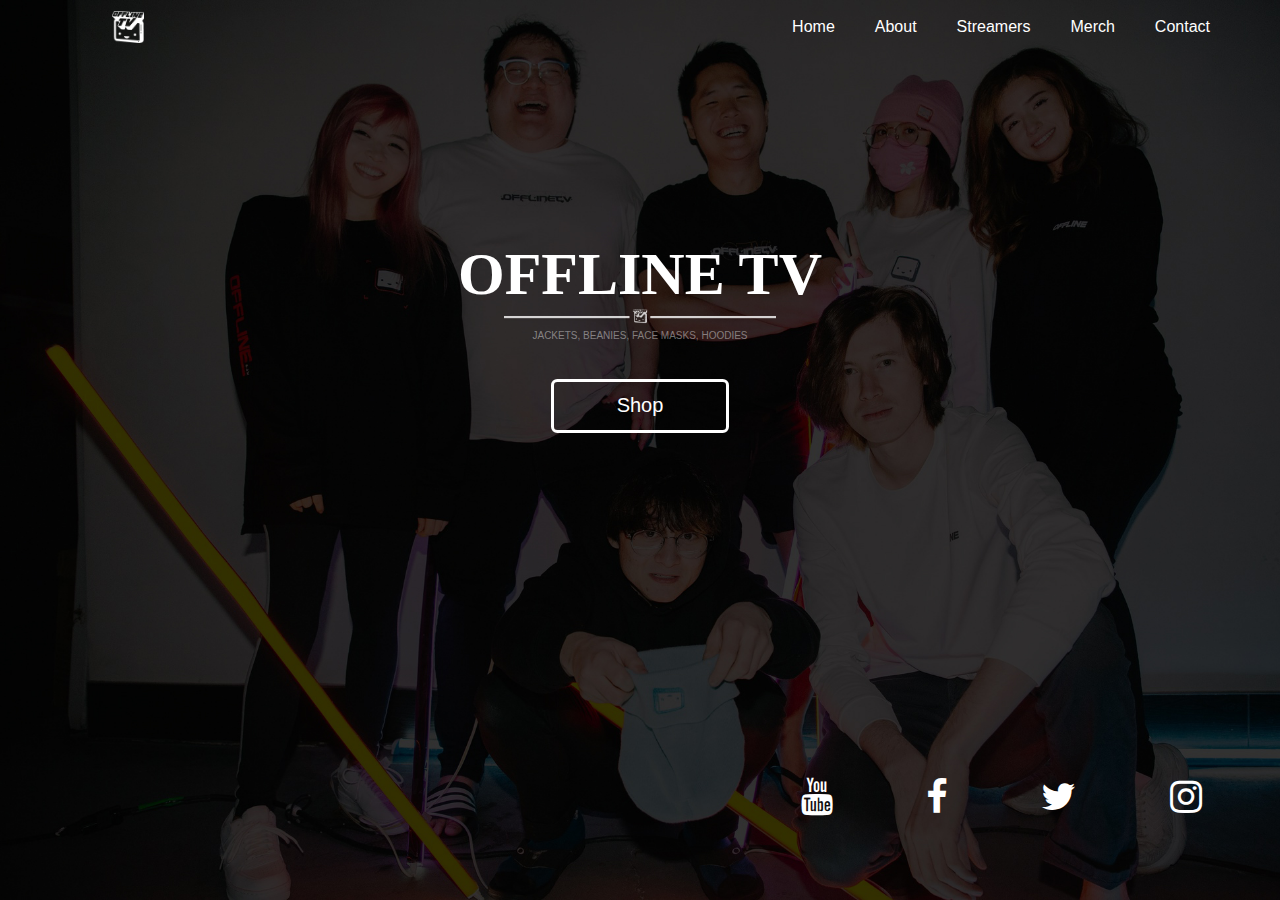
<file: Index.html>
<!DOCTYPE html>
<html lang="en">
<head>
    <meta charset="UTF-8">
    <meta http-equiv="X-UA-Compatible" content="IE=edge">
    <meta name="viewport" content="width=device-width, initial-scale=1.0">
    <title>OfflineTVMerch</title>
    <link rel="stylesheet" href="https://stackpath.bootstrapcdn.com/font-awesome/4.7.0/css/font-awesome.min.css" integrity="sha384-wvfXpqpZZVQGK6TAh5PVlGOfQNHSoD2xbE+QkPxCAFlNEevoEH3Sl0sibVcOQVnN" crossorigin="anonymous">
    <link rel="stylesheet"  type = "text/css" href="OfflineTVStyle.css">
</head>
<body style="background-image: url('img/OfflineTVImage1.jpg')" class= "backgroundDesign">
    <header class = "homePageHeader">
        <a href="/"><img src="img/OfflineTVLogo.png" class="logo"></a>
        <nav>
            <ul>

                <li><a href="/">Home</a></li>
                <li><a href="About.html">About</a></li>
                <li><a href="Streamers.html">Streamers</a></li>
                <li><a href="Merch.html">Merch</a></li>
                <li><a href="Contacts.html">Contact</a></li>
                <li><a href class="menu"><i class="fa fa-bars" aria-hidden="true"></i></a></li>
            </ul>
        </nav>
    </header>
    <main class="homePage">
        <h1>OFFLINE TV</h1>
        <img src="img/border.png" class = "border">
        <p class="subtitle">JACKETS, BEANIES, FACE MASKS, HOODIES</p>
        <button class="whiteBtn"><a href="Merch.html">Shop</a></button>
    </main>
    <footer class="homePageFooter">
        <ul>
            <li><a href="https://www.youtube.com/c/OfflineTVgg/featured"><i class="fa fa-youtube" aria-hidden="true"></i></a></li>
            <li><a href="https://www.facebook.com/OfflineTVgg/"><i class="fa fa-facebook" aria-hidden="true"></i></a></li>
            <li><a href="https://twitter.com/OfflineTV"><i class="fa fa-twitter" aria-hidden="true"></i></a></li>
            <li><a href="https://www.instagram.com/offlinetv/"><i class="fa fa-instagram" aria-hidden="true"></i></a></li>
        </ul>
    </footer>
</body>
</html>
</file>
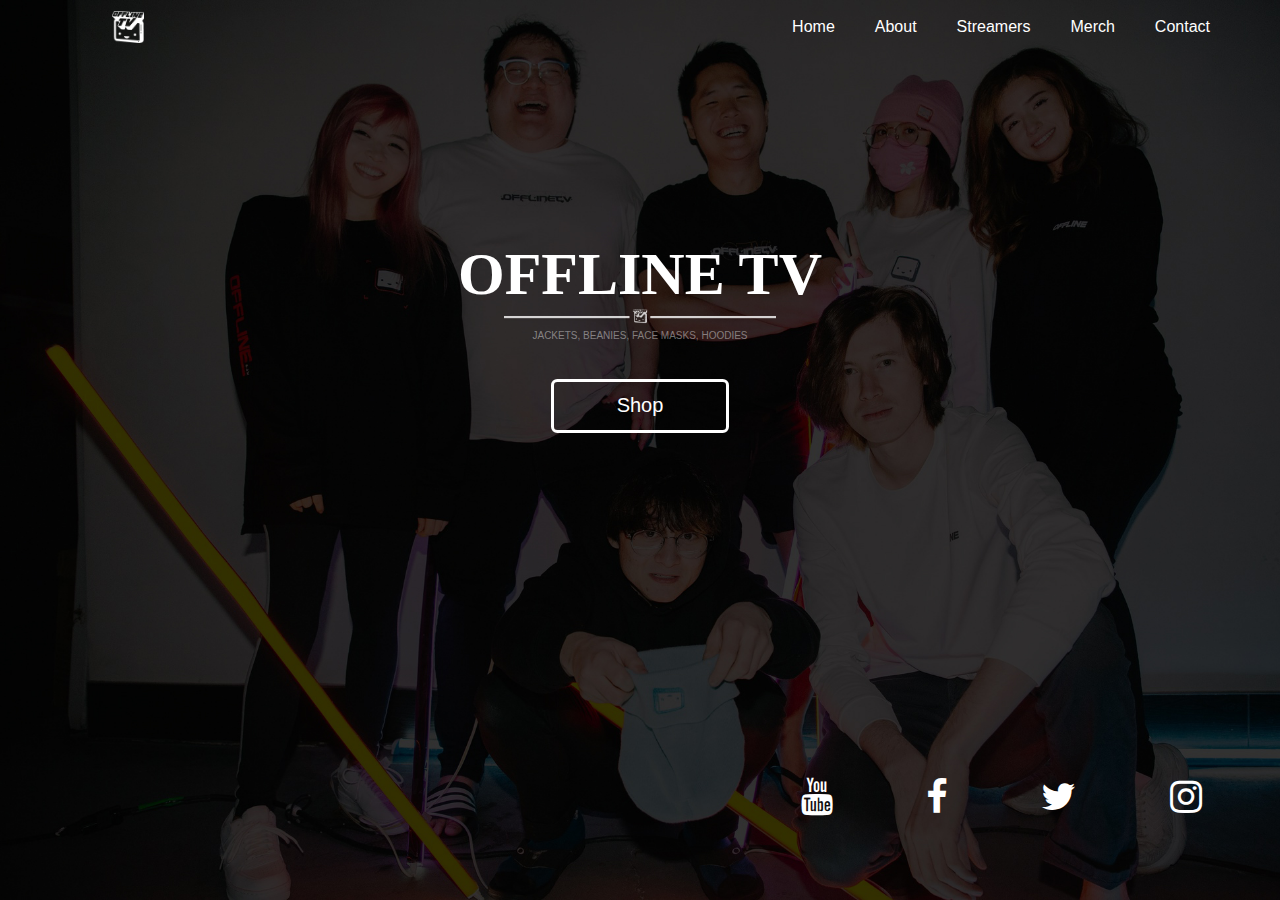
<file: index.html>
<!DOCTYPE html>
<html lang="en">
<head>
    <meta charset="UTF-8">
    <meta http-equiv="X-UA-Compatible" content="IE=edge">
    <meta name="viewport" content="width=device-width, initial-scale=1.0">
    <title>OfflineTVMerch</title>
    <link rel="stylesheet" href="https://stackpath.bootstrapcdn.com/font-awesome/4.7.0/css/font-awesome.min.css" integrity="sha384-wvfXpqpZZVQGK6TAh5PVlGOfQNHSoD2xbE+QkPxCAFlNEevoEH3Sl0sibVcOQVnN" crossorigin="anonymous">
    <link rel="stylesheet"  type = "text/css" href="OfflineTVStyle.css">
</head>
<body style="background-image: url('img/OfflineTVImage1.jpg')" class= "backgroundDesign">
    <header class = "homePageHeader">
        <a href="index.html"><img src="img/OfflineTVLogo.png" class="logo"></a>
        <nav>
            <ul>

                <li><a href="index.html">Home</a></li>
                <li><a href="About.html">About</a></li>
                <li><a href="Streamers.html">Streamers</a></li>
                <li><a href="Merch.html">Merch</a></li>
                <li><a href="Contacts.html">Contact</a></li>
                <li><a href class="menu"><i class="fa fa-bars" aria-hidden="true"></i></a></li>
            </ul>
        </nav>
    </header>
    <main class="homePage">
        <h1>OFFLINE TV</h1>
        <img src="img/border.png" class = "border">
        <p class="subtitle">JACKETS, BEANIES, FACE MASKS, HOODIES</p>
        <button class="whiteBtn"><a href="Merch.html">Shop</a></button>
    </main>
    <footer class="homePageFooter">
        <ul>
            <li><a href="https://www.youtube.com/c/OfflineTVgg/featured"><i class="fa fa-youtube" aria-hidden="true"></i></a></li>
            <li><a href="https://www.facebook.com/OfflineTVgg/"><i class="fa fa-facebook" aria-hidden="true"></i></a></li>
            <li><a href="https://twitter.com/OfflineTV"><i class="fa fa-twitter" aria-hidden="true"></i></a></li>
            <li><a href="https://www.instagram.com/offlinetv/"><i class="fa fa-instagram" aria-hidden="true"></i></a></li>
        </ul>
    </footer>
</body>
</html>
</file>
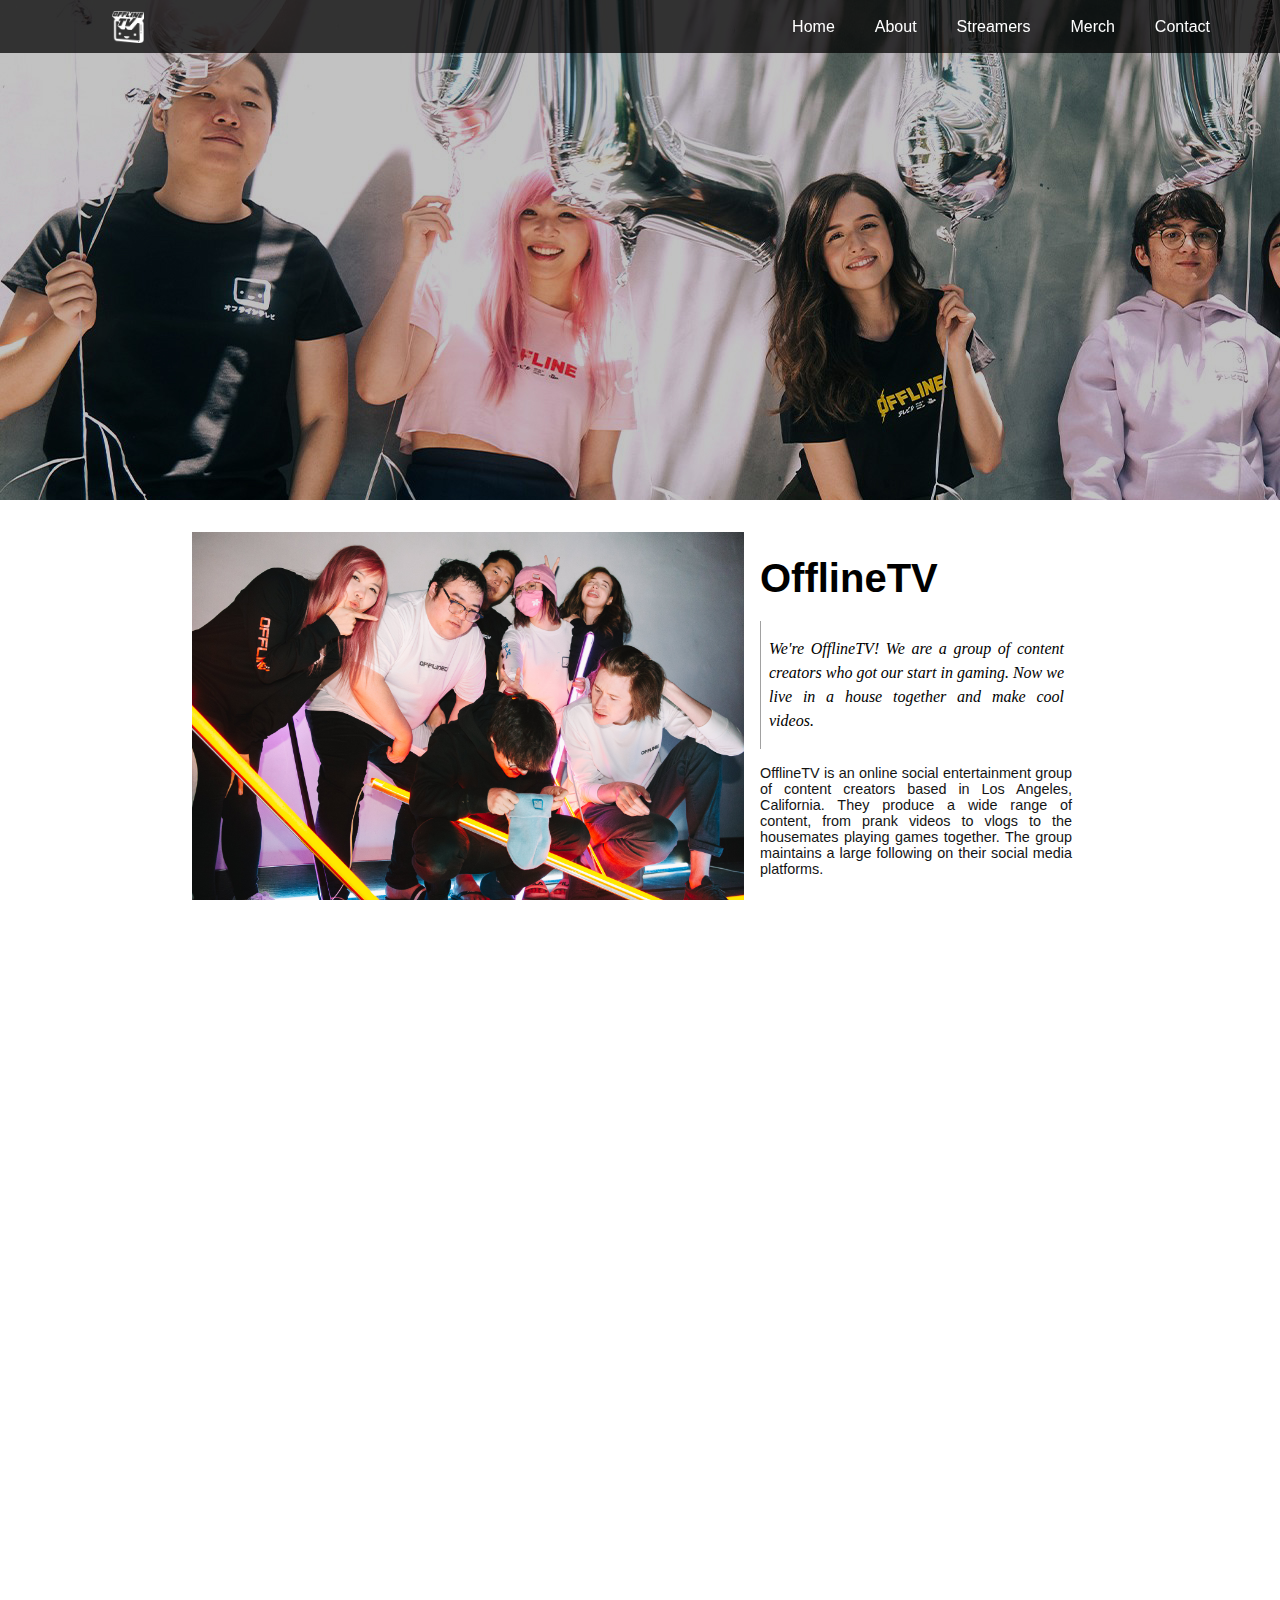
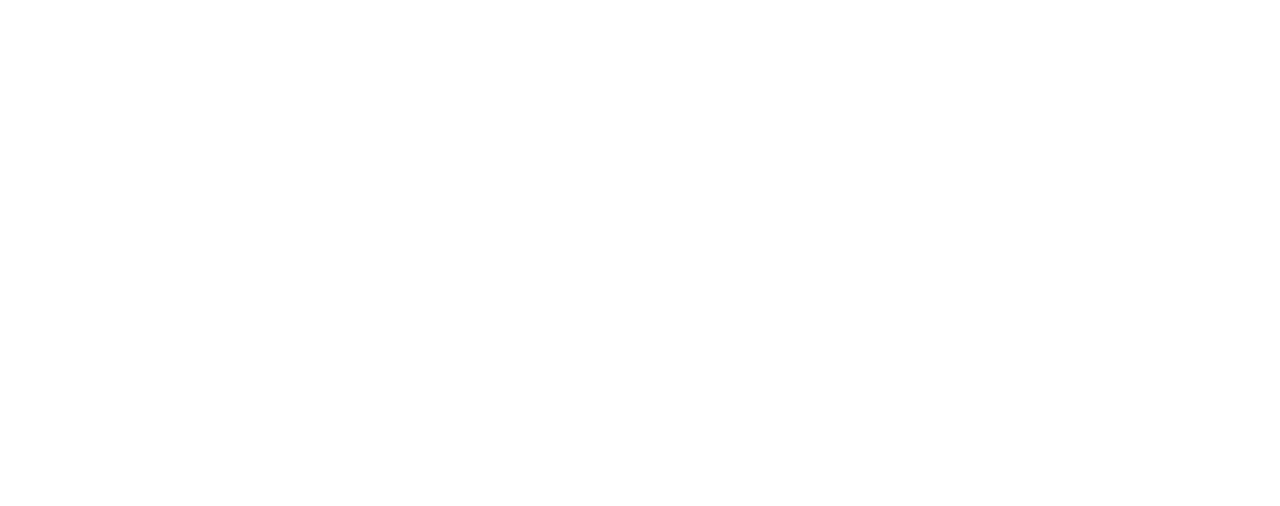
<file: About.html>
<!DOCTYPE html>
<html lang="en">
<head>
    <meta charset="UTF-8">
    <meta http-equiv="X-UA-Compatible" content="IE=edge">
    <meta name="viewport" content="width=device-width, initial-scale=1.0">
    <title>OfflineTVMerch#About</title>
    <link rel="stylesheet" href="https://stackpath.bootstrapcdn.com/font-awesome/4.7.0/css/font-awesome.min.css" integrity="sha384-wvfXpqpZZVQGK6TAh5PVlGOfQNHSoD2xbE+QkPxCAFlNEevoEH3Sl0sibVcOQVnN" crossorigin="anonymous">
    <link rel="stylesheet"  type = "text/css" href="OfflineTVStyle.css">
</head>
<body class= "backgroundDesign">
    <header>
        <a href="index.html"><img src="img/OfflineTVLogo.png" class="logo"></a>
        <nav>
            <ul>

                <li><a href="index.html">Home</a></li>
                <li><a href="About.html">About</a></li>
                <li><a href="Streamers.html">Streamers</a></li>
                <li><a href="Merch.html">Merch</a></li>
                <li><a href="Contacts.html">Contact</a></li>
                <li><a href class="menu"><i class="fa fa-bars" aria-hidden="true"></i></a></li>
            </ul>
        </nav>
    </header>
    <main>
        <div class="banner"></div>
        
        <article>
            <img src="img/OfflineTVImage3.jfif" class="articlePhoto backgroundDesign">
            <div class = "articleText">
                <h3 class="articleTitle">OfflineTV</h3>
                <p class="quote">We're OfflineTV! We are a group of content creators who got our start in gaming. Now we live in a house together and make cool videos.</p>
                <p class = "articleDescription">OfflineTV is an online social entertainment group of content creators based in Los Angeles, California. They produce a wide range of content, from prank videos to vlogs to the housemates playing games together. The group maintains a large following on their social media platforms.</p>

            </div>
        </article>
        
        <div>
            <center>
                <h1 class = "blackH1">History</h1>
                <p class = "articleText articleDescription centerText">OfflineTV was founded in 2017 by William "Scarra" Li and his manager at the time, Chris Chan. After previously attempting and failing at creating a successful content house, Li then went on to found OfflineTV. Its first four members were Scarra, Chris Chan, Based Yoona, and Pokimane.</p>
            </center>
            <div>
                <table>
                    <tr>
                        <td><p class = "tableText">OfflineTV has gained so much popularity throughout the year after the release of Among Us. Even the most popular youtubers have joined to play games with them, such as jacksepticeye, Pewdiepie, Dream, CinnamonToastKen, and more.</p></td>
                        <td class = "centerCircle"><img src="img/dot.png" class="dotSize"></td>
                        <td><p class="seasonNumber articleTitle">Season 5</p></td>
                    </tr>
                    <tr>
                        <td><p class="seasonNumber seasonRight articleTitle">Season 4</p></td>
                        <td class = "centerCircle"><img src="img/dot.png" class="dotSize"></td>
                        <td><p class = "tableText">Videos about what season and the casts are no longer made every year but OfflineTV continues to grow even more. It has gained more attention and a lot of their videos have improved. It was in this year that we also had to let go of one of the original casts of OfflineTV, Fedmyster.</p></td>
                    </tr>
                    <tr>
                        <td><p class = "tableText">OfflineTV has been growing more and more with new friends. Several streamers can be seen featured in their videos and some of the other non-content creater casts of  OfflineTV have decided to start their own careers as well in creating content for others to watch. Although we had to say good-bye to one of the loved casts, we also welcomed a new member of OfflineTV known as Michael Reeves.</p></td>
                        <td class = "centerCircle"><img src="img/dot.png" class="dotSize"></td>
                        <td><p class="seasonNumber articleTitle">Season 3</p></td>
                    </tr>
                    <tr>
                        <td><p class="seasonNumber seasonRight articleTitle">Season 2</p></td>
                        <td class = "centerCircle"><img src="img/dot.png" class="dotSize"></td>
                        <td><p class = "tableText">It has been 1 year since they first started that they released a season 2 video showing their house and the new casts that have joined. They are Disguised Toast, Albert Chang, Juan Ramos, Edison Park, and Yvonne. Most of the original cast are still around except Based Yoona and Pokelawls.</p></td>
                    </tr>
                    <tr>
                        <td><p class = "tableText">OfflineTV had just released their second video on July 9, 2017, about the OfflineTV house and the season 1 cast of OfflineTV which consisted of Scarra, Lily Pichu, Pokelawls, Pokimane, Based Yoona, Xell, TheMarkZ, and Fedmyster.</p></td>
                        <td class = "centerCircle"><img src="img/dot.png" class="dotSize"></td>
                        <td><p class="seasonNumber articleTitle">Season 1</p></td>
                    </tr>
                </table>
            </div>
        </div>
        
    </main>
    <footer class="genFooter">
        <ul>
            <li><a href="https://www.youtube.com/c/OfflineTVgg/featured"><i class="fa fa-youtube" aria-hidden="true" class= "socialMedia"></i></a></li>
            <li><a href="https://www.facebook.com/OfflineTVgg/"><i class="fa fa-facebook" aria-hidden="true" class= "socialMedia"></i></a></li>
            <li><a href="https://twitter.com/OfflineTV"><i class="fa fa-twitter" aria-hidden="true" class= "socialMedia"></i></a></li>
            <li><a href="https://www.instagram.com/offlinetv/"><i class="fa fa-instagram" aria-hidden="true" class= "socialMedia"></i></a></li>
        </ul>
        <p>Copyright © 2020, OFFLINETV. All Rights Reserved.</p>
        <p>Created by</p>
        <p>Reign Elaiza Larraquel</p>
    </footer>
</body>
</html>
</file>
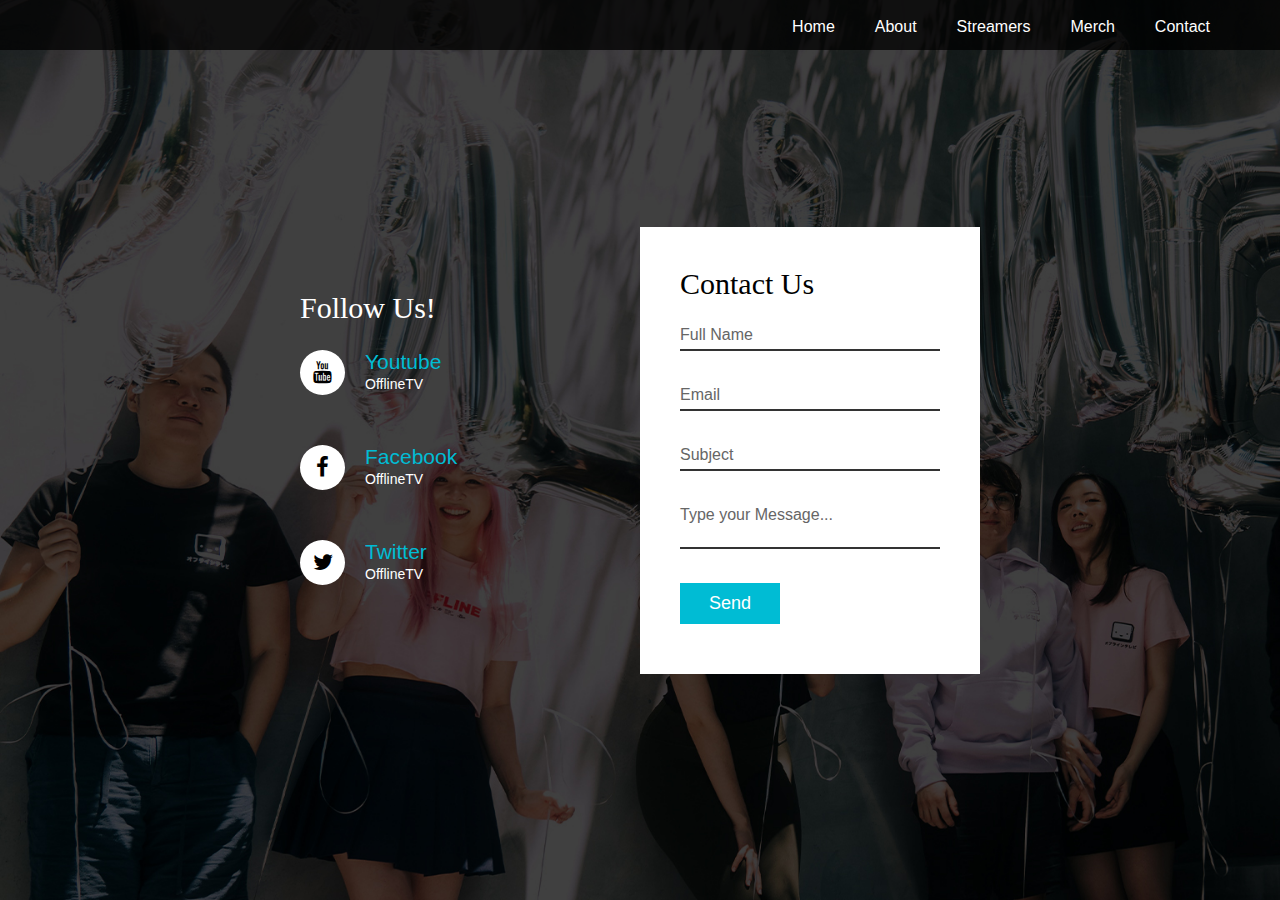
<file: Contacts.html>
<!DOCTYPE html>
<html lang="en">
<head>
    <meta charset="UTF-8">
    <meta http-equiv="X-UA-Compatible" content="IE=edge">
    <meta name="viewport" content="width=device-width, initial-scale=1.0">
    <title>OfflineTVMerch#Contacts</title>
    <link rel="stylesheet" href="https://stackpath.bootstrapcdn.com/font-awesome/4.7.0/css/font-awesome.min.css" integrity="sha384-wvfXpqpZZVQGK6TAh5PVlGOfQNHSoD2xbE+QkPxCAFlNEevoEH3Sl0sibVcOQVnN" crossorigin="anonymous">
    <link rel="stylesheet"  type = "text/css" href="contactStyle.css">
    <link rel="stylesheet"  type = "text/css" href="OfflineTVStyle.css">
</head>
<body class = "contactBG"> 
    <main>
        <header class = "genHeader">
            <a href="index.html"></a><img src="img/OfflineTVLogo.png" class="logo">
            <nav>
                <ul>
    
                    <li><a href="index.html">Home</a></li>
                    <li><a href="About.html">About</a></li>
                    <li><a href="Streamers.html">Streamers</a></li>
                    <li><a href="Merch.html">Merch</a></li>
                    <li><a href="Contacts.html">Contact</a></li>
                    <li><a href class="menu"><i class="fa fa-bars" aria-hidden="true"></i></a></li>
                </ul>
            </nav>
        </header>
        <section class="contact">
            <div class="container">
                <div class="contactInfo">
                    <h2>Follow Us!</h2>
                    <div class = "box"  >
                        <div class=icon><i class="fa fa-youtube" aria-hidden="true"></i></div>
                        <div class="text">
                            <h3 class="socialMedia">Youtube</h3>
                            <p><a href= "https://www.youtube.com/c/OfflineTVgg/featured">OfflineTV</a></p>
                        </div>
                    </div>
                    <div class = "box">
                        <div class=icon><i class="fa fa-facebook" aria-hidden="true"></i></div>
                        <div class="text">
                            <h3 class="socialMedia">Facebook</h3>
                            <p><a href= "https://www.facebook.com/OfflineTVgg/">OfflineTV</a></p>
                        </div>
                    </div>
                    <div class = "box">
                        <div class=icon><i class="fa fa-twitter" aria-hidden="true"></i></div>
                        <div class="text">
                            <h3 class="socialMedia">Twitter</h3>
                            <p><a href= "https://twitter.com/OfflineTV">OfflineTV</a></p>
                        </div>
                    </div>
                    
                </div>

                <div class="contactForm">
                <h2>Contact Us</h2>
                    <form  action="output.html"  method="GET">
                        <div class = "input-group">
                            <input type="text" id = "fUll-name" name = "Full Name" required ="required">
                            <span>Full Name</span>
                        </div>
        
                        <div class = "input-group">
                            <input type="email" id = "email" name = "Email" required = "required">
                            <span>Email</span>
                        </div>
        
                        <div class = "input-group">
                            <input type="text" id = "subject" name = "Subject" required ="required">
                            <span>Subject</span>
                        </div>
    
                        <div class = "input-group">
                            <textarea id="message" name="Message" required="required"></textarea>
                            <span>Type your Message...</span>    
                        </div>

                        <div class="input-group">
                            <input type= "submit" name="" value = "Send">
                        </div>
                        
                    </form>
                </div>
            </div>
        </section>

    </main>
    
</body>
</html>
</file>
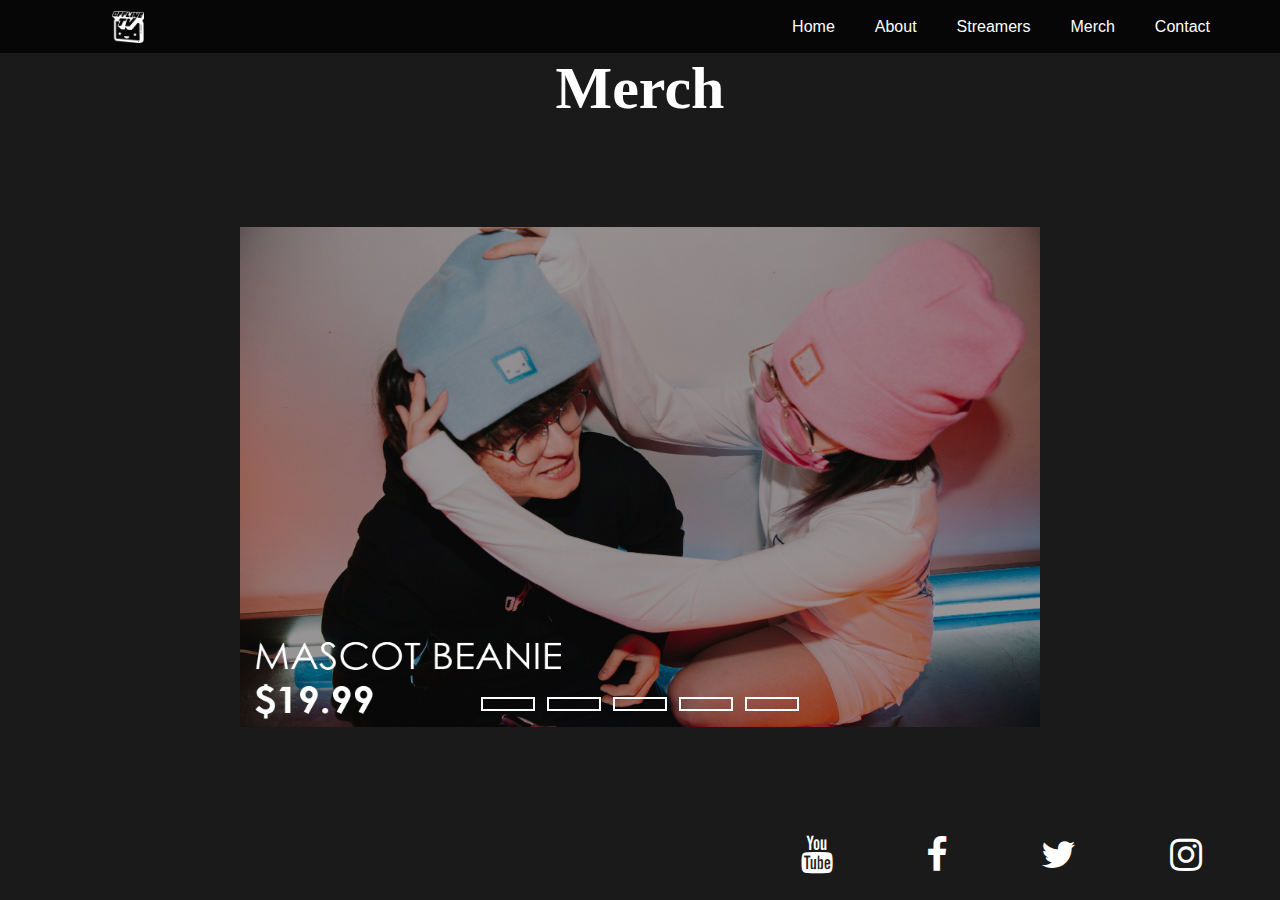
<file: Merch.html>
<!DOCTYPE html>
<html lang="en">
<head>
    <meta charset="UTF-8">
    <meta http-equiv="X-UA-Compatible" content="IE=edge">
    <meta name="viewport" content="width=device-width, initial-scale=1.0">
    <title>OfflineTVMerch#Merch</title>
    <link rel="stylesheet" href="https://stackpath.bootstrapcdn.com/font-awesome/4.7.0/css/font-awesome.min.css" integrity="sha384-wvfXpqpZZVQGK6TAh5PVlGOfQNHSoD2xbE+QkPxCAFlNEevoEH3Sl0sibVcOQVnN" crossorigin="anonymous">
    <link rel="stylesheet"  type = "text/css" href="OfflineTVStyle.css">
    <link rel="stylesheet" type="text/css" href="slideshow.css">
</head>
<body>
    <header>
        <a href="index.html"><img src="img/OfflineTVLogo.png" class="logo"></a>
        <nav>
            <ul>

                <li><a href="index.html">Home</a></li>
                <li><a href="About.html">About</a></li>
                <li><a href="Streamers.html">Streamers</a></li>
                <li><a href="Merch.html">Merch</a></li>
                <li><a href="Contacts.html">Contact</a></li>
                <li><a href class="menu"><i class="fa fa-bars" aria-hidden="true"></i></a></li>
            </ul>
        </nav>
    </header>
    <main>
        <center><h1 class="merchTitle">Merch</h1></center>

        <div class="slidershow middle">

            <div class="slides">
              <input type="radio" name="r" id="r1" checked>
              <input type="radio" name="r" id="r2">
              <input type="radio" name="r" id="r3">
              <input type="radio" name="r" id="r4">
              <input type="radio" name="r" id="r5">
              <div class="slide s1">
                <img src="img/img1.jpg" alt="">
              </div>
              <div class="slide">
                <img src="img/img2.jpg" alt="">
              </div>
              <div class="slide">
                <img src="img/img3.jpg" alt="">
              </div>
              <div class="slide">
                <img src="img/img4.jpg" alt="">
              </div>
              <div class="slide">
                <img src="img/img5.jpg" alt="">
              </div>
            </div>
      
            <div class="navigation">
              <label for="r1" class="bar"></label>
              <label for="r2" class="bar"></label>
              <label for="r3" class="bar"></label>
              <label for="r4" class="bar"></label>
              <label for="r5" class="bar"></label>
            </div>
          </div>
    </main>
    <footer class="homePageFooter merchFooter">
        <ul>
            <li><a href="https://www.youtube.com/c/OfflineTVgg/featured"><i class="fa fa-youtube" aria-hidden="true"></i></a></li>
            <li><a href="https://www.facebook.com/OfflineTVgg/"><i class="fa fa-facebook" aria-hidden="true"></i></a></li>
            <li><a href="https://twitter.com/OfflineTV"><i class="fa fa-twitter" aria-hidden="true"></i></a></li>
            <li><a href="https://www.instagram.com/offlinetv/"><i class="fa fa-instagram" aria-hidden="true"></i></a></li>
        </ul>
    </footer>
</body>
</html>
</file>
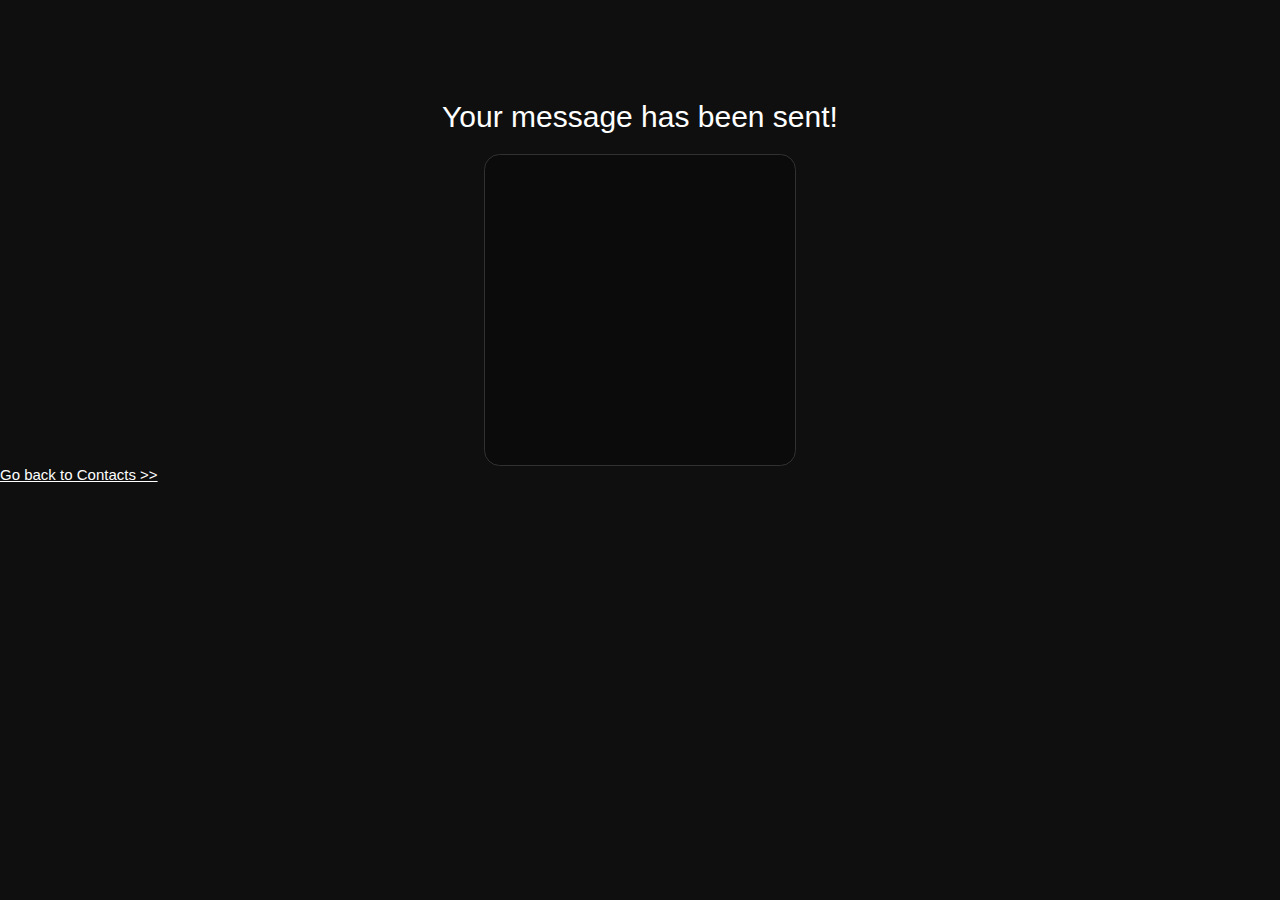
<file: output.html>
<!DOCTYPE html>
<html lang="en">
<head>
    <meta charset="UTF-8">
    <meta http-equiv="X-UA-Compatible" content="IE=edge">
    <meta name="viewport" content="width=device-width, initial-scale=1.0">
    <link rel="stylesheet"  type = "text/css" href="message.css">
    <title>OfflineTVMerch#Message</title>
</head>
<body>
    <p>Your message has been sent!</p>

    <div class = "messageBox">
        <div class = "content">
            <div id="forms"></div>
        
            <script>
        const list = document.getElementById('forms')
        new URLSearchParams(window.location.search).forEach((value,name) =>
        {
            
            list.append(`${name}: ${value}`)
            list.append(document.createElement('br'))
            list.append(document.createElement('br'))
        }
        )
            </script>
        </div>
        
    </div>

    <a href="Contacts.html" class="return">Go back to Contacts >></a>

</body>
</html>
</file>
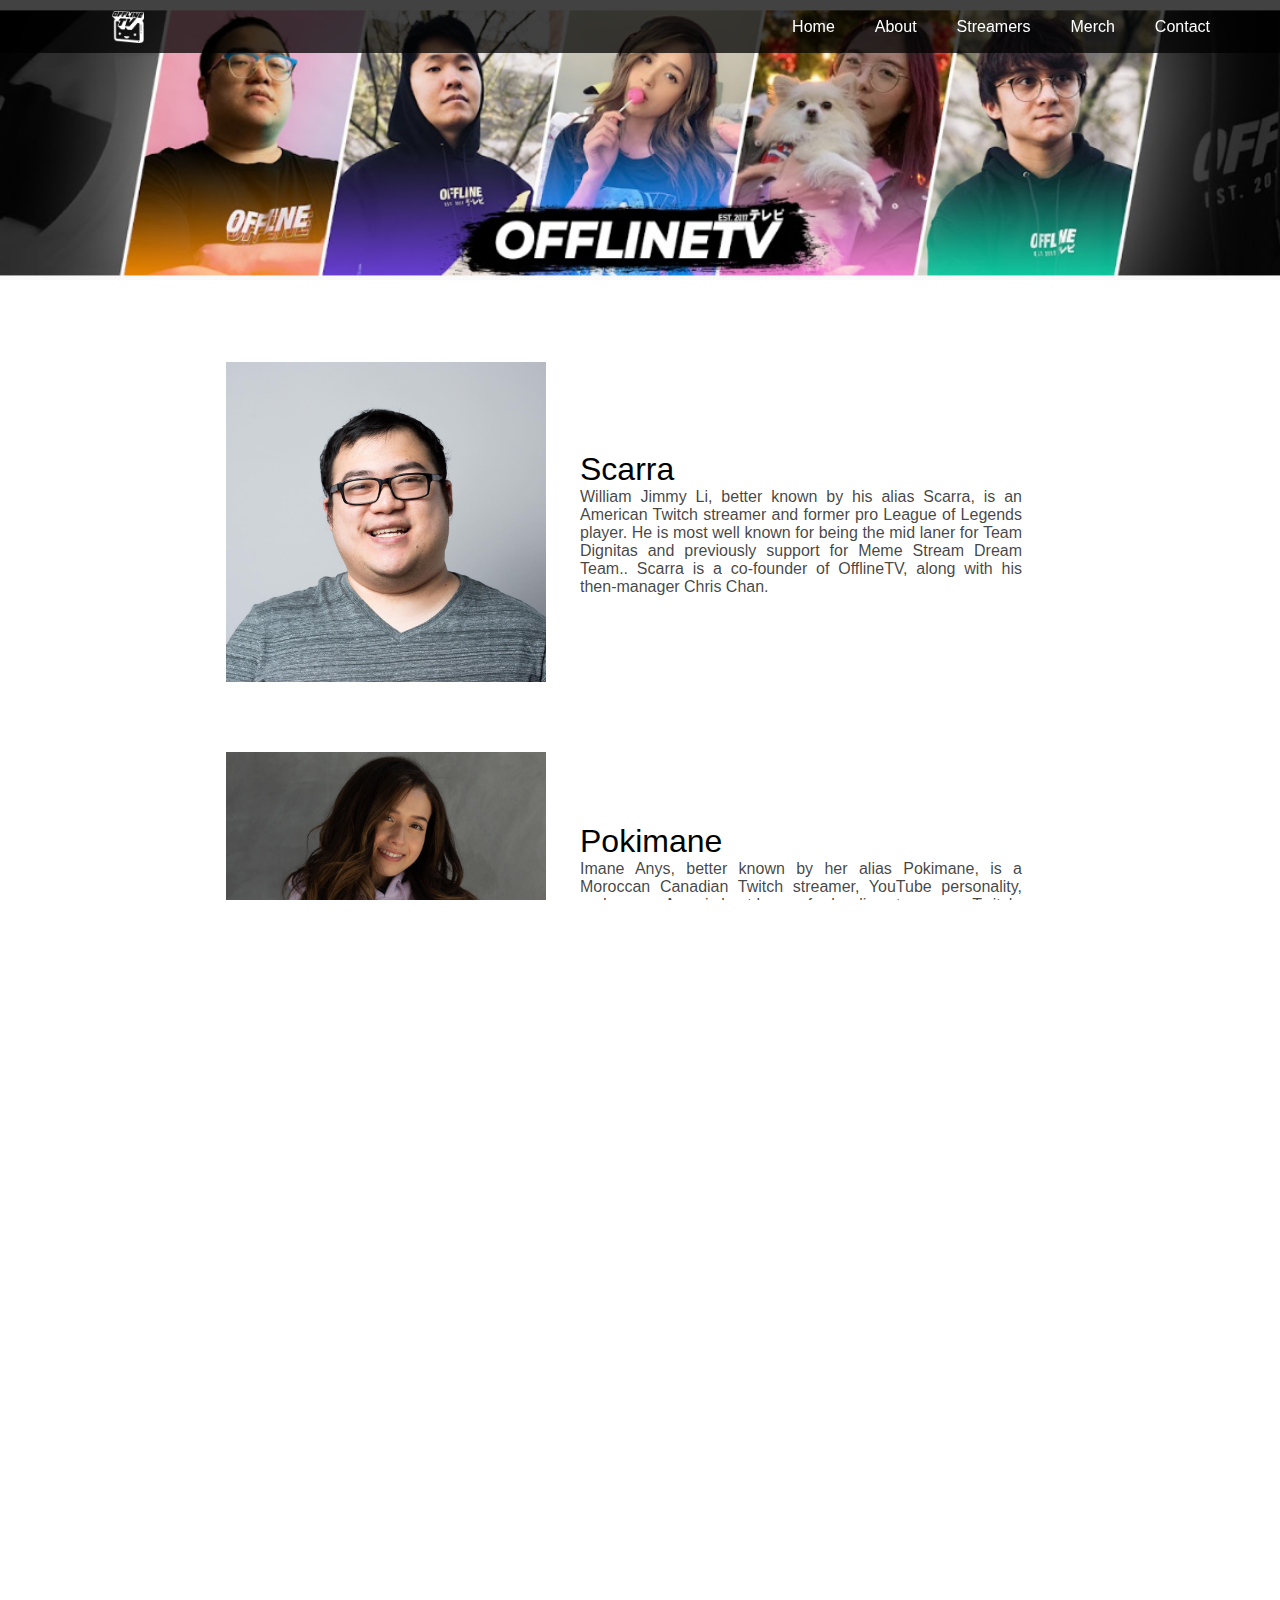
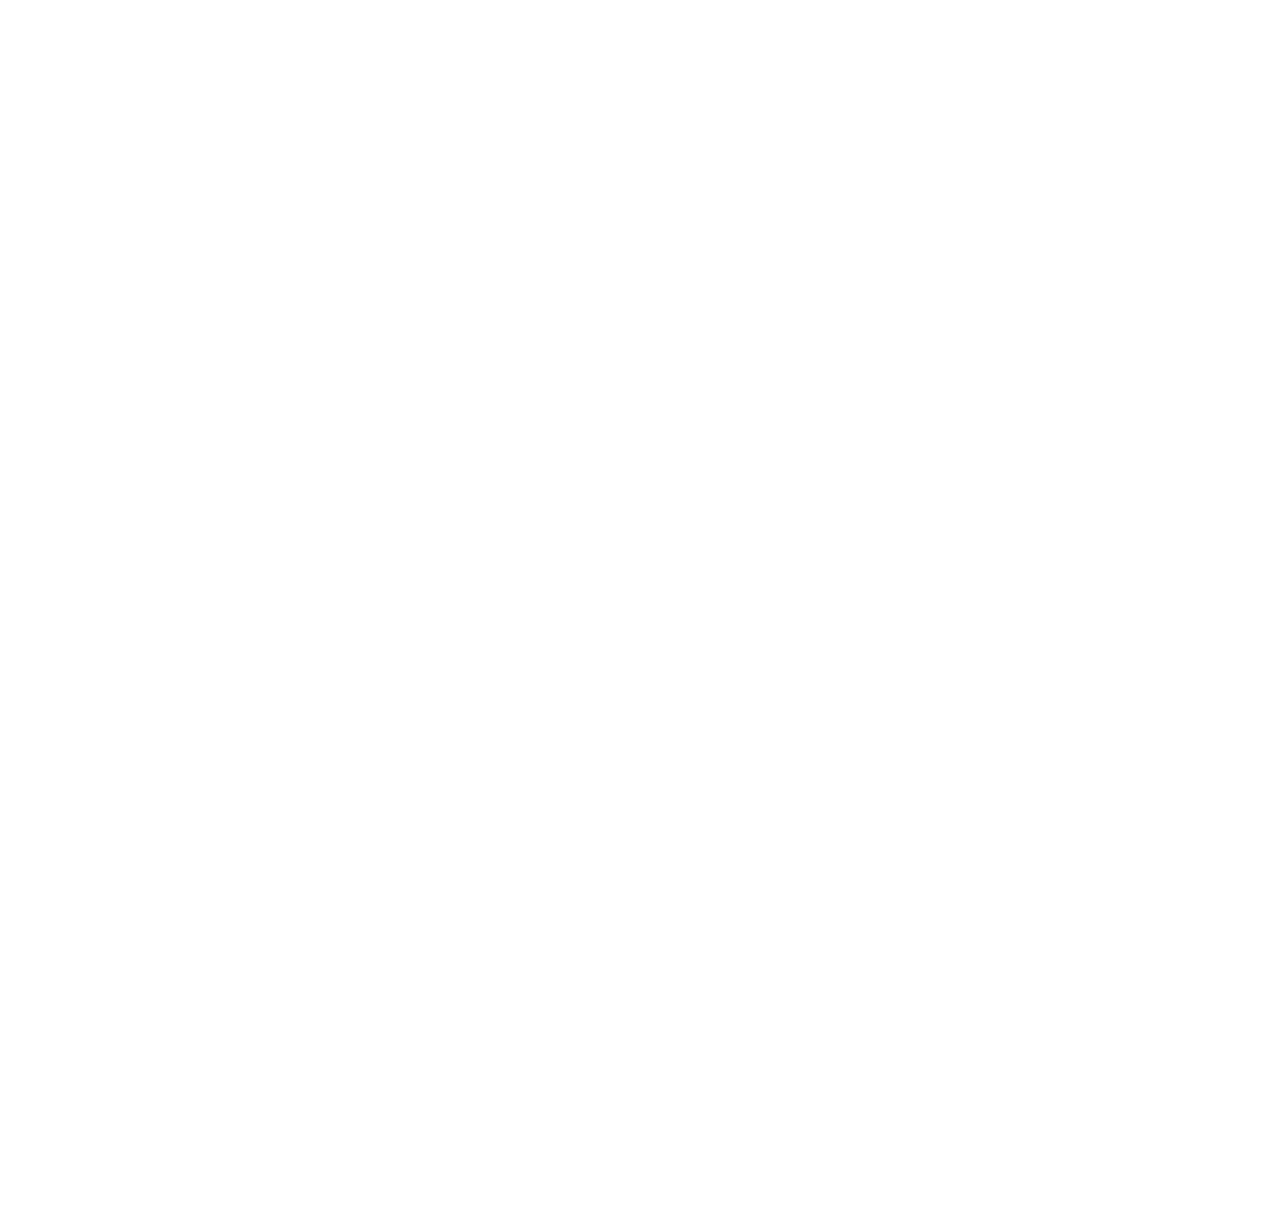
<file: Streamers.html>
<!DOCTYPE html>
<html lang="en">
<head>
    <meta charset="UTF-8">
    <meta http-equiv="X-UA-Compatible" content="IE=edge">
    <meta name="viewport" content="width=device-width, initial-scale=1.0">
    <title>OfflineTVMerch#Streamers</title>
    <link rel="stylesheet" href="https://stackpath.bootstrapcdn.com/font-awesome/4.7.0/css/font-awesome.min.css" integrity="sha384-wvfXpqpZZVQGK6TAh5PVlGOfQNHSoD2xbE+QkPxCAFlNEevoEH3Sl0sibVcOQVnN" crossorigin="anonymous">
    <link rel="stylesheet"  type = "text/css" href="OfflineTVStyle.css">
</head>
<body class= "backgroundDesign">
    <header>
        <a href="index.html"><img src="img/OfflineTVLogo.png" class="logo"></a>
        <nav>
            <ul>

                <li><a href="index.html">Home</a></li>
                <li><a href="About.html">About</a></li>
                <li><a href="Streamers.html">Streamers</a></li>
                <li><a href="Merch.html">Merch</a></li>
                <li><a href="Contacts.html">Contact</a></li>
                <li><a href class="menu"><i class="fa fa-bars" aria-hidden="true"></i></a></li>
            </ul>
        </nav>
    </header>
    <main>
        <img src = "img/OfflineTVImage4.png" class = "backgroundDesign bannerCast">
        
        <div>
            <table class = "cast">
                <tr>
                    <td><img src = "img/scarra.png" class = "castImage"></td>
                    <td>
                        <p class = "castName">Scarra</p>
                        <p class = "castDescription">William Jimmy Li, better known by his alias Scarra, is an American Twitch streamer and former pro League of Legends player. He is most well known for being the mid laner for Team Dignitas and previously support for Meme Stream Dream Team.. Scarra is a co-founder of OfflineTV, along with his then-manager Chris Chan.</p>
                    </td>
                </tr>
                <tr>
                    <td><img src = "img/poki.png" class = "castImage castImageRight"></td>
                    <td>
                        <p class = "castName">Pokimane</p>
                        <p class = "castDescription">Imane Anys, better known by her alias Pokimane, is a Moroccan Canadian Twitch streamer, YouTube personality, and gamer. Anys is best known for her live streams on Twitch, where she showcases her gaming experiences—most notably with League of Legends and Fortnite. Anys lived in the OfflineTV house until June of 2020 and subsequently moved in with fellow streamers, namely Valkyrae, in the following month.</p>
                    </td>
                </tr>
                <tr>
                    <td><img src = "img/lily.jfif" class = "castImage"></td>
                    <td>
                        <p class = "castName">Lily Pichu</p>
                        <p class = "castDescription">Lily Ki, also known as LilyPichu, is an American Twitch streamer, musician, and YouTube personality. Lily gained popularity in 2011 when she released her song "I'll Quit LoL," amassing over 7 million views on YouTube. Her YouTube channel consists of animations, vlogs, songs, art, and piano covers while her Twitch stream consists of League of Legends, IRL content, art, and music.</p>
                    </td>
                </tr>
                <tr>
                    <td><img src = "img/JeremyWang.jpg" class = "castImage castImageRight"></td>
                    <td>
                        <p class = "castName">Disguised Toast</p>
                        <p class = "castDescription">Jeremy Wang, better known by his alias Disguised Toast, is a Canadian Twitch streamer who rose to fame playing Hearthstone. He got his alias from a Hearthstone card named SI:7 Agent, whose saying when played is "This guy's toast," which the community joked that it sounded like "disguised toast" instead. Wang began his activity in the Hearthstone community by making infographics and YouTube videos of unusual card interactions that he shared on Reddit. Wang covered his face with a toast-shaped cardboard mask with sunglasses when he began streaming until he revealed his face by mistake in October 2016. In October 2017, Wang joined OfflineTV.</p>
                    </td>
                </tr>
                <tr>
                    <td><img src = "img/yvonne.jfif" class = "castImage"></td>
                    <td>
                        <p class = "castName">Yvonnie</p>
                        <p class = "castDescription">Yvonne Ng, also known as Yvonnie, is a Canadian Twitch streamer. She is the current house manager for OfflineTV. She joined the group in 2018 after being a friend to Pokimane for several years. On January 31, 2020, however, Yvonne started uploading IRL videos on her YouTube channel, yvonnie.</p>
                    </td>
                </tr>
                <tr>
                    <td><img src = "img/michael.jpg" class = "castImage castImageRight"></td>
                    <td>
                        <p class = "castName">Michael Reeves</p>
                        <p class = "castDescription">Michael Reeves is an American Twitch streamer and YouTube personality known for his comedic engineering videos and eccentric on-camera persona. Michael previously worked as a software developer in Hawaii. His first video, "The Robot That Shines a Laser in Your Eye" posted in April 2017, went viral. Since then, he has become known for his humorous yet complex and technically impressive projects. He made his debut into Twitch streaming in June 2020, where he streams both video games and technology work. After much speculation, he was officially announced as a member of OfflineTV in December 2019.</p>
                    </td>
                </tr>
            </table>

        </div>
    </main>
    <footer class="genFooter">
        <ul>
            <li><a href="https://www.youtube.com/c/OfflineTVgg/featured"><i class="fa fa-youtube" aria-hidden="true" class= "socialMedia"></i></a></li>
            <li><a href="https://www.facebook.com/OfflineTVgg/"><i class="fa fa-facebook" aria-hidden="true" class= "socialMedia"></i></a></li>
            <li><a href="https://twitter.com/OfflineTV"><i class="fa fa-twitter" aria-hidden="true" class= "socialMedia"></i></a></li>
            <li><a href="https://www.instagram.com/offlinetv/"><i class="fa fa-instagram" aria-hidden="true" class= "socialMedia"></i></a></li>
        </ul>
        <p>Copyright © 2020, OFFLINETV. All Rights Reserved.</p>
        <p>Created by</p>
        <p>Reign Elaiza Larraquel</p>
    </footer>
</body>
</html>
</file>
<file: OfflineTVStyle.css>
* {
    margin:0;
    padding:0;
    border:0;
    outline:0;
}

html, body{
    background-color: rgb(255, 255, 255);
    color: rgb(0, 0, 0);
    width: 100%;
    height: 100%;
    margin: 0px;
    padding: 0px;
    overflow-x: hidden; 
}

.backgroundDesign {
    display:block;
    max-width: 100%;
    background-size: cover;
    background-color: rgb(255, 255, 255);
    background-repeat: no-repeat;
}

.bannerCast {
    width:100%
}

.logo{
    height:2em;
    padding:4em;
    margin:0;
    float:left;
    padding-left: 7em;
    padding-top:0.5em;
}

header {
    display:block;
    top:0;
    width:100%;
    height: 3.125em;
    padding-top: 0.1875em;
    background-color: rgba(0, 0, 0, 0.74);
    overflow: hidden;
      position: absolute;
      z-index:1;
    
}

.homePageHeader{
    background-color: transparent;
}

nav{
    float:right;
    padding-right: 0.625em;
    padding-top:0.625em;
    overflow: hidden;
}

nav a:visited, nav a:link{
    color: white;
    text-decoration: none;
    font-family: 'arial';
}


nav > ul {
    display: flex;
    padding:0;
}

nav > ul > li {
    display:block;
    padding-left: 0.9375em;
    padding-right: 0.9375em;
    list-style: none;
    margin: 0.3125em;    
}

nav a:hover,  a:hover{
    color:rgb(21, 199, 243);
}

nav a:active{;
    border-bottom: 1px solid rgb(255, 255, 255);
}

.menu{
    display: none;
}

.homePage {
    padding-top:15em;
    text-align: center;
    height:57%;
}

h1 {
    color: rgb(255, 255, 255);
    font-family:'Oswald Regular';
    font-size: 3.75em;
}

h2{
    color: rgb(0, 0, 0);
    font-family:'Oswald Regular';
    font-size: 3em;

}

h3{
    font-size: 2.5em;
    padding-bottom: 0.1em;
    font-family: 'Roboto', Helvetica, Arial, sans-serif;
    font-style: bold;
}

h4{
    font-size: 2em;
}

.subtitle {
    color:rgb(221, 220, 220, 0.5);
    font-family: 'Arial';
    font-size: 0.625em;
}

.border{
    max-height: 1.0625em;
    opacity: 0.8;
}

.whiteBtn {
    font-family: "Arial";
    background-color: transparent;
    color:rgb(255, 255, 255);
    font-size: 1.25em;
    padding: 0.625em 3.125em;
    border-radius: 0.3125em;
    border: 0.1875em solid rgb(255, 255, 255);
    margin-top:1.875em;
    cursor:pointer;
    
}

button a:visited, button a:link{
    color:rgb(255, 255, 255);
    text-decoration: none;
    font-family: 'arial';
}

.homePageFooter{
    text-align: right;
    display: absolute;
    font-size: 1.5625em;
    padding-right: 1.25em;

}

.homePageFooter ul{
    color:white;
    display: flex;
    align-items:flex-end;
    justify-content: flex-end;

}

footer ul li{
    list-style: none;
    display: flex;

}

.homePageFooter a{
    color:white;
    padding: 0.625em 1.25em;
}

.banner{
    width:100%;
    position: relative;
    background: url(img/OfflineTVImage2.jpg);
    height: 500px;
    overflow: hidden;
}

article {
    display: flex;
    padding: 2em 12em;
}

.articlePhoto{
    max-height: 23em;
}

.articleTitle, .castName{
    font-family: Roboto, Helvetica, Arial, sans-serif;
    font-style: bold;

}

.quote{
    border-left: 0.12em solid rgba(78, 78, 78, 0.534);
    padding:1em 0.5em;
    margin: 1em 0;
    font-family: 'Gelasio', serif;
    font-style: italic;
    line-height: 1.5em;
}

.articleText, .castDescription{
    font-family: Roboto, Helvetica, Arial, sans-serif;
    padding: 0 1em;
    margin: auto;
    text-align: justify;
}

.articleDescription{
    font-size: 0.9em;
    color: rgb(20, 20, 20);
}

.blackH1{
    color: black;
}

.centerText{
    padding: 0.5em 14em;
    text-align: center;
}

.dotSize{
    max-height: 2em;
}

table{
    width:100%;
    table-layout: fixed;
    padding: 0 14em;
    margin:auto;
    padding-top: 3em;
}

.cast {
table-layout: auto;
}

.centerCircle{
    width:15%;
    text-align: center;
    height:10em;
}


.seasonNumber {
    font-style: bold;
    font-size: 2em;
    
}

.seasonRight {
    text-align: right;
}

.tableText {
    padding: 1.1em;
    color: whitesmoke;
    border-radius: 1em;
    background-color: rgba(0, 0, 0, 0.7);
}

.genFooter{
    padding: 1em 0;
    text-align: center;
    color: rgb(255, 255, 255);
    background-color: rgb(20, 20, 20);
}

.merchFooter{
    position: absolute;
    bottom: 0;
    right: 0;
}

footer p {
    padding-bottom: 0.4em;
}

footer a{
    padding: 0 1em;
    padding-bottom: 0.5em;
    color:rgb(255, 255, 255);
    font-size: 1.5em;
}

footer ul{
    display: flex;
    align-items:center;
    justify-content: center;

}

.castImage {
    max-width: 20em;
    padding: 2em 0;
}

.castName{
    font-size: 2em;
    padding: 0 1em;
}

.castDescription {
    font-size: 1em;
    color: rgba(0, 0, 0, 0.74);
    padding: 0 2em;
}

.castImageRight {
    text-align: right;
}




@media screen and (max-width:700px){
    nav a:not(.menu){
        display: none;
    }

    .menu{
        display:block;
    }

    .logo{
        padding-left: 2em;
    }

    h1{
        font-size: 2.5em;
    }
    
    .subtitle{
        font-size: 0.8125em;
    }

    body{
        background-position: center;
    }

    .homePageFooter{
        padding-right: 0.5em;
    }

    .homePageFooter a{
        padding-left: 0.5em;
        padding-right: 0.5em;

    }

    header {
        background-color: rgb(0, 0, 0);
        height: 2.9em;
        padding-top:0;
        
    }

    .banner{
        padding-top: 2.9em;
        position: block;
    }

    .bannerTitle{
        position: block;
        color: black;
        top:4.5em;
        padding-left: 0.2em;
        }
    
}
</file>
<file: contactStyle.css>
@import url('https://fonts.googleaplis.com/css2?family=Poppins:wght@200;300;400;500;600;700;800;900&display=swap');

* {
    margin: 0;
    padding: 0;
    box-sizing: border-box;
    font-family: 'Poppins', sans-serif;
}

.contactBG{
    background: url(img/OfflineTVImage5.jpg);
    background-size: cover;
}

.contact{
    position: relative;
    min-height: 100vh;
    padding: 50px 300px;
    display: flex;
    justify-content: center;
    align-items: center;
    flex-direction: column;
    
}

.container {
    width: 100%;
    display: flex;
    justify-content: center;
    align-items: center;
}

.container .contactInfo{
    width: 50%;
    display: flex;
    flex-direction: column;
}

.container .contactInfo .box{
    position: relative;
    padding: 25px 0;
    display: flex;
}

.container .contactInfo .box .icon {
    min-width: 45px;
    height: 45px;
    background: #fff;
    display: flex;
    justify-content: center;
    align-items: center;
    border-radius: 50%;
    font-size: 22px;

}

.container .contactInfo .box .text {
    display: flex;
    margin-left: 20px;
    font-size: 14px;
    color: #fff;
    flex-direction: column;
    font-weight: 300;

}

.container .contactInfo .box .text h3{
    font-weight: 500;
    color: #00bcd4;
}

.socialMedia {
    font-family: 'Poppins', sans-serif;
    font-style: normal;
    font-size: 1.5em;
}

.contactForm{
    width: 50%;
    padding: 40px;
    background: rgb(255, 255, 255);
}
.contactInfo h2,
.contactForm h2{
    font-size: 30px;
    color: rgb(255, 255, 255);
    font-weight: 300;
}

.contactForm h2 {
    color: black;
}


.contactForm .input-group{
    position: relative;
    width: 100%;
    margin-top: 10px;
}

.contactForm .input-group input, .contactForm .input-group textarea{
    width: 100%;
    padding: 5px 0;
    font-size: 16px;
    margin: 10px 0;
    border: none;
    border-bottom:  2px solid #333;
    outline: none;
    resize: none;
}

.contactForm .input-group span{
    position: absolute;
    left: 0;
    padding: 5px 0;
    font-size: 16px;
    margin: 10px 0;
    pointer-events: none;
    transition: 0.5s;
    color: #666;
}

.contactForm .input-group input:focus ~ span,
.contactForm .input-group input:valid ~ span,
.contactForm .input-group textarea:focus ~ span,
.contactForm .input-group textarea:valid ~ span{
    color: #2636c5;
    font-size: 12px;
    transform: translateY(-20px);
}


.contactForm .input-group input[type="submit"] {
    width: 100px;
    background: #00bcd4;
    color: #fff;
    border: none;
    cursor: pointer;
    padding: 10px;
    font-size: 18px;
}

.box a:visited, .box a:link{
    color: white;
    text-decoration: none;
    font-family: 'arial';
}

@media (max-width:991px){
    .contact
    {
        padding: 50px;
    }

    .container {
        flex-direction: column;
    }

    .container .contactInfo {
        margin-bottom: 40px;
    }

    .container .contactInfo,
    .contactForm {
        width: 100%;
    }
}
</file>
<file: slideshow.css>
body{
    margin: 0;
    padding: 0;
    background: #1a1a1a;
  }
  .slidershow{
    width: 800px;
    height: 500px;
    overflow: hidden;
  }
  .middle{
    position: absolute;
    top: 53%;
    left: 50%;
    transform: translate(-50%,-50%);
  }
  .navigation{
    position: absolute;
    bottom: 10px;
    left: 50%;
    transform: translateX(-50%);
    display: flex;
  }
  .bar{
    width: 50px;
    height: 10px;
    border: 2px solid #fff;
    margin: 6px;
    cursor: pointer;
    transition: 0.4s;
  }
  .bar:hover{
    background: #fff;
  }
  
  input[name="r"]{
      position: absolute;
      visibility: hidden;
  }
  
  .slides{
    width: 500%;
    height: 100%;
    display: flex;
  }
  
  .slide{
    width: 20%;
    transition: 0.6s;
  }
  .slide img{
    width: 100%;
    height: 100%;
  }
  
  #r1:checked ~ .s1{
    margin-left: 0;
  }
  #r2:checked ~ .s1{
    margin-left: -20%;
  }
  #r3:checked ~ .s1{
    margin-left: -40%;
  }
  #r4:checked ~ .s1{
    margin-left: -60%;
  }
  #r5:checked ~ .s1{
    margin-left: -80%;
  }

  .merchTitle{
      padding-top: 0.9em;
  }

  @media screen and (max-width:700px){
    .slidershow{
        width: 500px;
        height: 320px;
    }

    .merchTitle{
        padding-top: 3em;
    }

    .navigation{
        bottom: 0px;
    }

    .bar{
        width: 20px;
        height: 5px;
        margin: 8px;
    }
}
</file>
<file: message.css>
@import url('https://fonts.googleaplis.com/css2?family=Poppins:wght@200;300;400;500;600;700;800;900&display=swap');

* {
    margin: 0;
    padding: 0;
    font-family: 'Poppins', sans-serif;
}

body {
    background: rgb(15, 15, 15);
    color: #fff;
}
p {
    color: #fff;
    text-align: center;
    padding-top: 100px;
    padding-bottom: 20px;
    font-size: 30px;
}
.messageBox{
    max-width: 300px;
    margin: auto;
    background: rgba(0, 0, 0, 0.205);
    height:300px;
    padding-top: 10px;
    padding-left:10px;
    border-radius:5%;
    border: 1px solid rgb(49, 49, 49);
    color:rgb(255, 255, 255);
    
}

.content {
    align-items: center;
    justify-content: center;
    padding: 10px 0;
}

.return {
    position: block;
    color: #fff;
    text-align: center;
    font-size: 15px;
}
</file>
